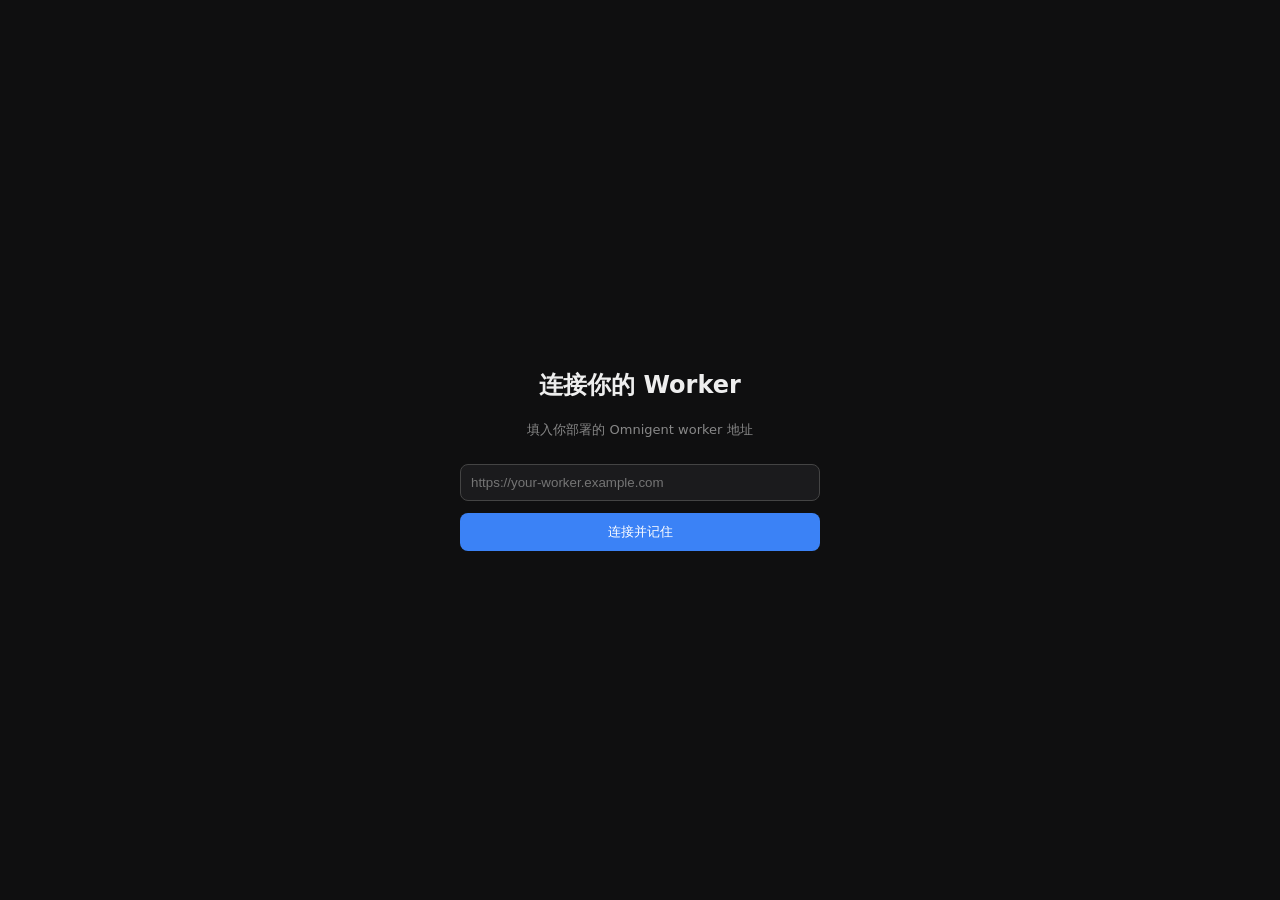
<file: src-tauri/frontend/index.html>
<!doctype html>
<html lang="zh">
<head>
<meta charset="utf-8" />
<title>Omnigent</title>
<style>
  body{margin:0;height:100vh;display:flex;align-items:center;justify-content:center;
       font-family:system-ui,sans-serif;background:#0f0f10;color:#eee}
  .box{width:360px;text-align:center}
  input{width:100%;padding:10px;margin:12px 0;border-radius:8px;border:1px solid #444;
        background:#1b1b1d;color:#eee;box-sizing:border-box}
  button{width:100%;padding:10px;border:0;border-radius:8px;background:#3b82f6;color:#fff;cursor:pointer}
  p{color:#888;font-size:13px}
</style>
</head>
<body>
  <div class="box">
    <h2>连接你的 Worker</h2>
    <p>填入你部署的 Omnigent worker 地址</p>
    <input id="url" placeholder="https://your-worker.example.com" />
    <button id="go">连接并记住</button>
  </div>
  <script>
    const KEY = 'omnigent_worker_url';
    const params = new URLSearchParams(location.search);
    if (params.has('reset')) localStorage.removeItem(KEY);
    const saved = localStorage.getItem(KEY);
    if (saved && !params.has('reset')) location.href = saved;
    document.getElementById('go').onclick = () => {
      let v = document.getElementById('url').value.trim();
      if (!v) return;
      if (!/^https?:\/\//.test(v)) v = 'https://' + v;
      v = v.replace(/\/+$/, '');
      localStorage.setItem(KEY, v);
      location.href = v;
    };
  </script>
</body>
</html>
</file>
